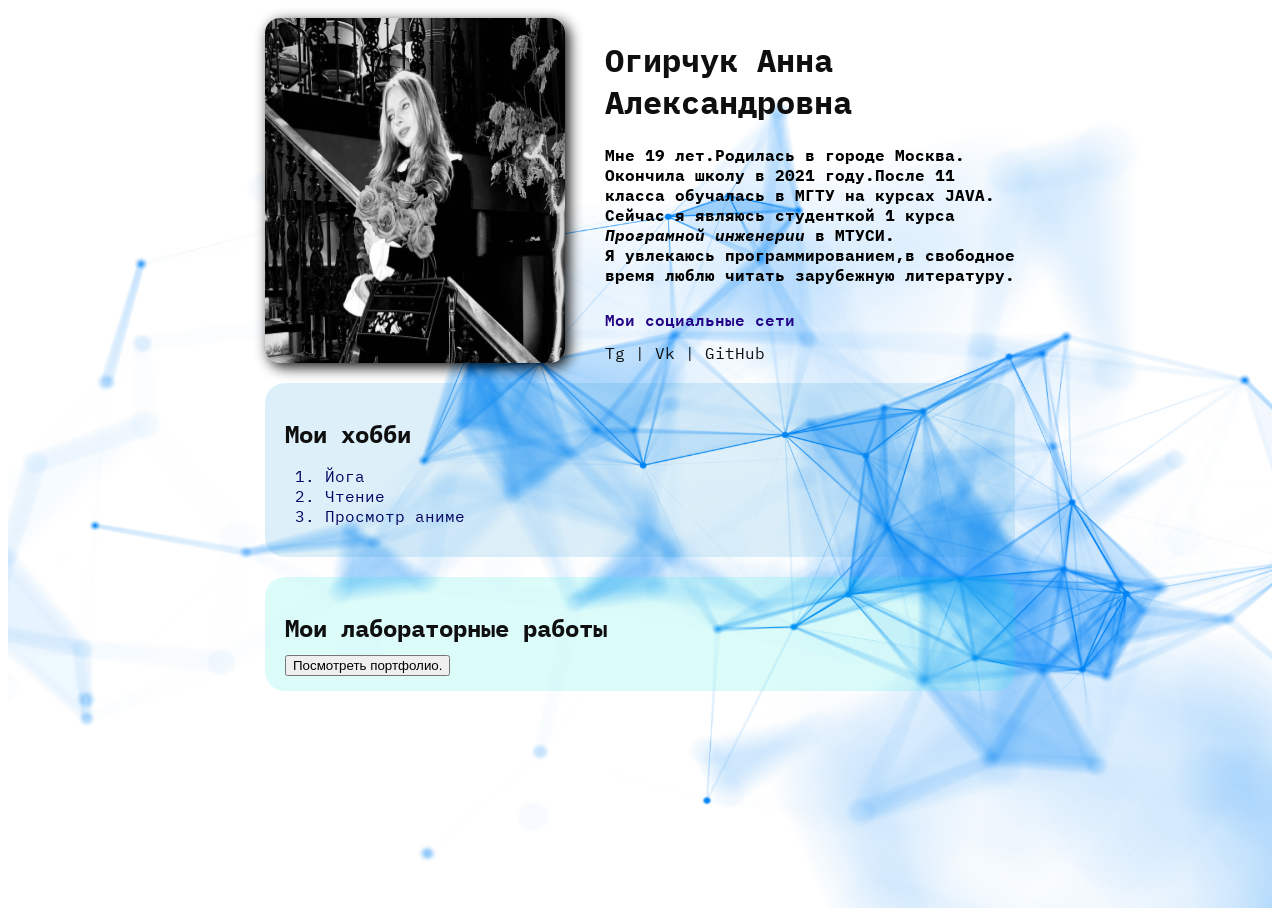
<file: index.html>
<!DOCTYPE html>
<html lang="en">
<head>
    <meta charset="UTF-8">
    <meta name="viewport" content="width=device-width, initial-scale=1.0">
    <title>Сайт Резюме</title>
    <link href="styles.css" rel="stylesheet" /> <!-- переадресация к css -->
    <!-- <link rel="stylesheet" href="https.//cdn.jsdelivr.net/npm/boxicons@latest/css/boxicons.min.css"> -->
</head>
<body>
    <div class="intro">
        <!-- <img src="introo/intro.jpg"> -->
    <div class="container">
    <!-- <div class="intro"> -->

        <div class="info">   
            <img src="Anna.jpg" 
            alt="мое фото" class="Anna"/>
            <div class="info-text">
            <h1>Огирчук Анна Александровна</h1>
            <!-- <p>Вот некоторая информация обо мне:</p> -->
            <p>Мне 19 лет.Родилась в городе Москва. </p>
            <p>Окончила школу в 2021 году.После 11 класса обучалась в МГТУ на курсах JAVA.</p>
           
            <p>Сейчас я являюсь студенткой 1 курса <em>Програмной инженерии</em> в <strong>МТУСИ</strong>.</p>  
            <p>Я увлекаюсь программированием,в свободное время люблю читать зарубежную литературу.</p>
            <h4> Мои социальные сети</h4>

            <a href="https://t.me/jillonnix" target="_blank">Tg</a>
            |
            <a href="https://vk.com/fffkkktwelv" target="_blank">Vk</a>
            |
            <a href="https://github.com/HannahOgirchuk" target="_blank">GitHub</a>
    </div>
        </div>  

                    
<div class="card hobby">
    <h2> Мои хобби</h2>
    <ol class="list">
        <li>Йога</li>
        <li>Чтение</li>
        <li>Просмотр аниме</li>
            </ol>
</div>

<div class="card lab">
    <h2>Мои лабораторные работы</h2>
    <!-- <a  href="GitHub.html">Посмотреть список работ.</a> -->
        <!-- <button  type="submit" onclick="img"  class="accordion"> Посмотреть портфолио</button> -->
        <!-- <div class="content"></div> -->
        <!-- <img src="laba.jpg"  class="content" style="display: none;"> 


    <script src="main.js"></script> -->
    <img id="img_1" style="display:none;" src="/laba.jpg">
    <button id="submit" onclick="myImg()">Посмотреть портфолио.</button>
<script>  
    function myImg() {
  let elem = document.getElementById('img_1'); // получаем элемент по ID
  let style = getComputedStyle(elem); // получаем его стили
  if (style.display === 'none') {
    document.getElementById('img_1').style.display='block';
    } else if (style.display !== 'none') {
    document.getElementById('img_1').style.display='none';
  }
}
</script>

<!-- // <script src="main.js"></script>  -->

</div>


    
    </div>

        </div>    
</body>
</html>
</file>
<file: styles.css>
@import url('https://fonts.googleapis.com/css2?family=IBM+Plex+Mono&family=Kaushan+Script&display=swap');
body{
/* margin: 0%; */
color: #0f0f0f;
font-style: 16px;
font-weight: normal;
font-family: 'IBM Plex Mono', monospace;
}

/*  интро фон*/
.intro {
    width: 100%;
    height: 100vh;
    background: url("intro.jpg") center
    no-repeat;
    background-size: cover; ;

}


    a{
    color: #0f0f0f;
    text-decoration: none;
    }

    a:hover {
        text-decoration: underline;
    }


/* аватарка */
.Anna {
    width: 300px;
    border-radius: 15px;
    box-shadow:4px 4px 14px rgba(0, 0, 0, 0.95) ;
    
}
.info {
    display: flex;
    margin-bottom: 20px;
}
.info-text {
    margin-left: 40px;
}
.info-text h4 {
    margin-bottom: 10px;
    font-weight: 600;
    color: rgb(36, 3, 134)
}



/* информация обо мне */
.info p {
    color: rgb(0, 0, 0);
    font-weight: 900;
    margin: 0;
}

/* box model */
.container {
  max-width: 750px ;  
  margin:auto ;
  padding-top: 10px;
}
 
/* соц сети */
/* .social {
    background:rgba(57, 114, 247, 0.35);
    padding: 15px;
    margin:  5px;
   
} */
.hobby{
 background: rgba(31, 147, 215, 0.15);

}
.lab{
 background: rgba(22, 235, 217, 0.15);

}
.card {
    padding: 15px 20px;
 /* background: rgba(31, 147, 215, 0.15); */
 margin-bottom: 20px;
 border-radius: 20px;

}
.card h2{
    margin-bottom: 10px;
}
.list li {
    color: rgb(4, 4, 98);

}
 .content {
    transition: 0.3 ease-in-out;
    max-height: 0;
    overflow: hidden;
    padding: 20px;
    height: 700px;
    width: 700px;
     max-width: 750px
     
 }
</file>
